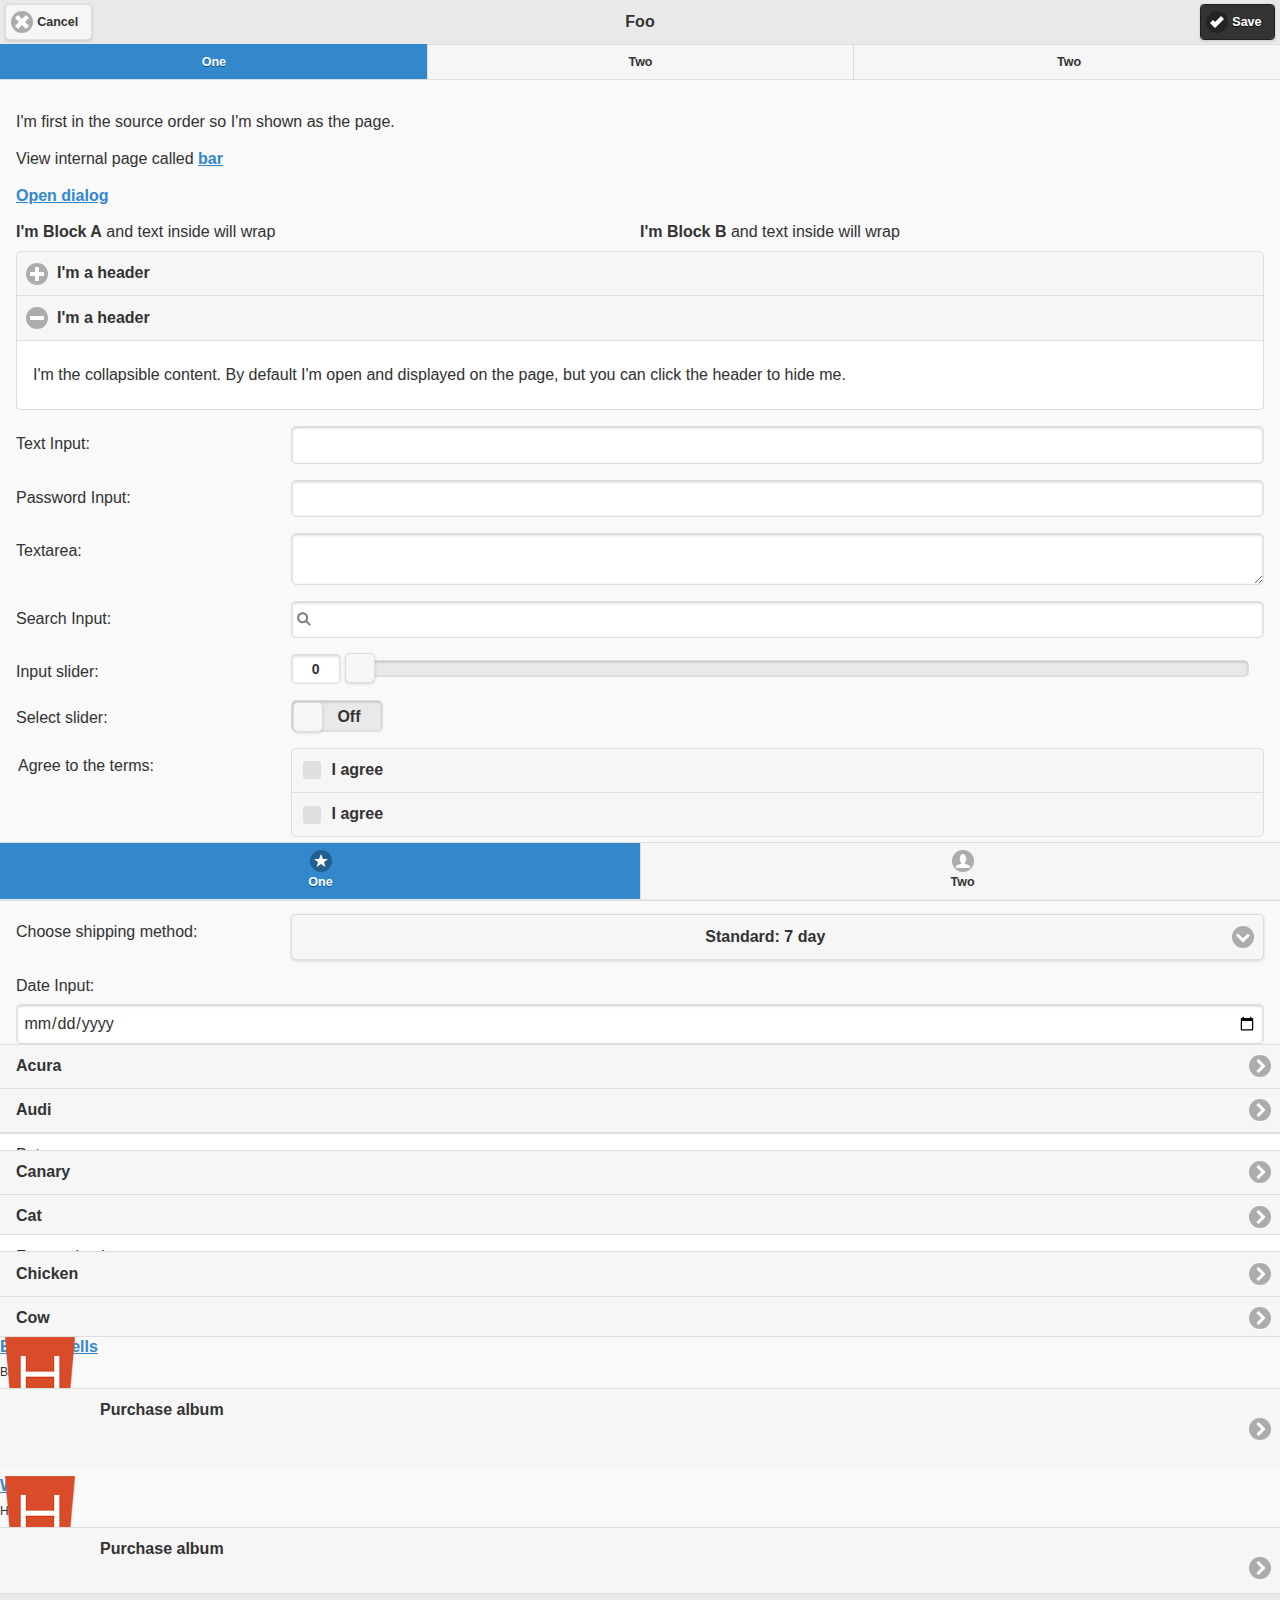
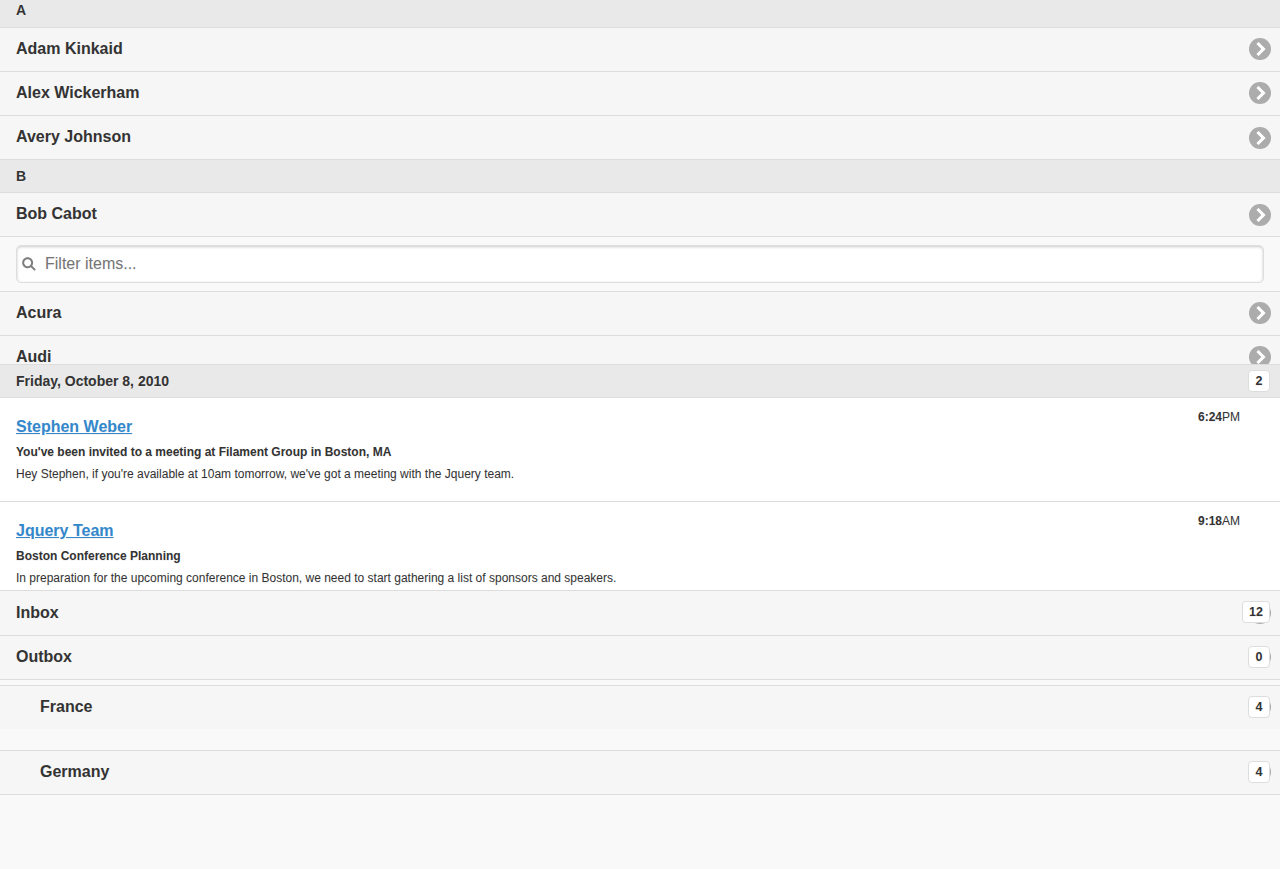
<file: mb/Demo/2.html>
<!DOCTYPE html>
<html>

	<head>
		<meta charset="UTF-8">
		<title></title>
		<link rel="stylesheet" type="text/css" href="../jquery.mobile-1.4.5/jquery.mobile-1.4.5.min.css" />
		<script src="../jquery.mobile-1.4.5/jquery-2.1.4.min.js" type="text/javascript" charset="utf-8"></script>
		<script src="../jquery.mobile-1.4.5/jquery.mobile-1.4.5.min.js" type="text/javascript" charset="utf-8"></script>

	</head>

	<body>
		<!-- Start of first page -->
		<div data-role="page" id="foo" data-fullscreen="true">
			<div data-role="header" data-position="fixed">
				<a href="" data-icon="delete">Cancel</a>
				<h1>Foo</h1>
				<a href="index.html" data-icon="check" data-theme="b">Save</a>
				<div data-role="navbar">

					<ul>

						<li>
							<a href="a.html" class="ui-btn-active">One</a>
						</li>

						<li>
							<a href="b.html">Two</a>
						</li>
						<li>
							<a href="b.html">Two</a>
						</li>
					</ul>
				</div>
			</div>
			<!-- /header -->
			<div data-role="content">
				<p>I'm first in the source order so I'm shown as the page.</p>
				<p>View internal page called
					<a href="#bar">bar</a>
				</p>
				<a href="one.html" data-rel="dialog" data-transition="flip">Open dialog</a>
				<!--data-transition:转场效果pop、sildeup、flip-->
				<br />
				<p></p>
				<div class="ui-grid-a">

					<div class="ui-block-a"><strong>I'm Block A</strong> and text inside will wrap</div>

					<div class="ui-block-b"><strong>I'm Block B</strong> and text inside will wrap</div>
				</div>
				<!-- /grid-a -->
				<div data-role="collapsible-set">
					<div data-role="collapsible">
						<div data-role="collapsible">

							<h3>I'm a header</h3>
							<p>I'm the collapsible content. By default I'm open and displayed on the page, but you can click the header to hide me.</p>
						</div>
						<h3>I'm a header</h3>
						<p>I'm the collapsible content. By default I'm open and displayed on the page, but you can click the header to hide me.</p>
					</div>
					<div data-role="collapsible" data-collapsed="false">

						<h3>I'm a header</h3>
						<p>I'm the collapsible content. By default I'm open and displayed on the page, but you can click the header to hide me.</p>
					</div>
				</div>
				<div data-role="fieldcontain">
					<label for="name">Text Input:</label>
					<input type="text" name="name" id="name" value="" />
				</div>
				<div data-role="fieldcontain">
					<label for="password">Password Input:</label>
					<input type="password" name="password" id="password" value="" />
				</div>
				<div data-role="fieldcontain">
					<label for="textarea">Textarea:</label>
					<textarea cols="40" rows="8" name="textarea" id="textarea"></textarea>
				</div>
				<div data-role="fieldcontain">
					<label for="search">Search Input:</label>
					<input type="search" name="password" id="search" value="" />
				</div>
				<div data-role="fieldcontain">
					<label for="slider">Input slider:</label>
					<input type="range" name="slider" id="slider" value="0" min="0" max="100" />
				</div>
				<div data-role="fieldcontain">
					<label for="slider">Select slider:</label>
					<select name="slider" id="slider" data-role="slider">
						<option value="off">Off</option>
						<option value="on">On</option>
					</select>
				</div>
				<div data-role="fieldcontain">
					<fieldset data-role="controlgroup">
						<legend>Agree to the terms:</legend>
						<input type="checkbox" name="checkbox-1" id="checkbox-1" class="custom" />
						<label for="checkbox-1">I agree</label>
						<input type="checkbox" name="checkbox-4" id="checkbox-4" class="custom" />
						<label for="checkbox-4">I agree</label>
					</fieldset>
				</div>
				<div data-role="fieldcontain">
					<fieldset data-role="controlgroup" data-type="horizontal" data-role="fieldcontain">
						<legend>Agree to the terms:</legend>
						<input type="checkbox" name="checkbox-2" id="checkbox-2" class="custom" />
						<label for="checkbox-2">I agree</label>
						<input type="checkbox" name="checkbox-3" id="checkbox-3" class="custom" />
						<label for="checkbox-3">I agree</label>
					</fieldset>
				</div>

				<div data-role="fieldcontain">
					<label for="select-choice-1" class="select">Choose shipping method:</label>
					<select name="select-choice-1" id="select-choice-1">

						<option value="standard">Standard: 7 day</option>

						<option value="rush">Rush: 3 days</option>

						<option value="express">Express: next day</option>

						<option value="overnight">Overnight</option>
					</select>
				</div>

				<label for="date">Date Input:</label>
				<input type="date" name="date" id="date" value="" />

				<p></p>
				<ul data-role="listview">

					<li>
						<a href="index.html">Acura</a>
					</li>

					<li>
						<a href="index.html">Audi</a>
					</li>
				</ul>

				<p></p>
				<ul data-role="listview">

					<li>Pets
						<ul data-role="listview">

							<li>
								<a href="index.html">Canary</a>
							</li>

							<li>
								<a href="index.html">Cat</a>
							</li>
						</ul>
					</li>

					<li>Farm animals
						<ul data-role="listview">

							<li>
								<a href="index.html">Chicken</a>
							</li>

							<li>
								<a href="index.html">Cow</a>
							</li>
						</ul>
					</li>
				</ul>

				<p></p>
				<ul data-role="listview" data-split-icon="gear" data-split-theme="d">

					<li>
						<img src="../img/HBuilder.png" />
						<h3><a href="index.html">Broken Bells</a></h3>
						<p>Broken Bells</p>

						<a href="lists-split-purchase.html" data-rel="dialog" data-transition="slideup">Purchase album</a>
					</li>

					<li>
						<img src="../img/HBuilder.png" />
						<h3><a href="index.html">Warning</a></h3>
						<p>Hot Chip</p>

						<a href="lists-split-purchase.html" data-rel="dialog" data-transition="slideup">Purchase album</a>
					</li>

				</ul>

				<ul data-role="listview">

					<li data-role="list-divider">A</li>

					<li>
						<a href="index.html">Adam Kinkaid</a>
					</li>

					<li>
						<a href="index.html">Alex Wickerham</a>
					</li>

					<li>
						<a href="index.html">Avery Johnson</a>
					</li>

					<li data-role="list-divider">B</li>

					<li>
						<a href="index.html">Bob Cabot</a>
					</li>

				</ul>
				<div data-role="fieldcontain">
					<ul data-role="listview" data-filter="true">

						<li>
							<a href="index.html">Acura</a>
						</li>

						<li>
							<a href="index.html">Audi</a>
						</li>
					</ul>
				</div>
				<div data-role="fieldcontain">
					<ul data-role="listview">
					
						<li data-role="list-divider">Friday, October 8, 2010 <span class="ui-li-count">2</span></li>
					
						<li>
						
							<h3><a href="index.html">Stephen Weber</a></h3>
							<p><strong>You've been invited to a meeting at Filament Group in Boston, MA</strong></p>
						
							<p>Hey Stephen, if you're available at 10am tomorrow, we've got a meeting with the Jquery team.</p>
						
							<p class="ui-li-aside"><strong>6:24</strong>PM</p>
							</li>
					
						<li>
						
							<h3><a href="index.html">Jquery Team</a></h3>
							<p><strong>Boston Conference Planning</strong></p>
						
							<p>In preparation for the upcoming conference in Boston, we need to start gathering a list of sponsors and speakers.</p>
						
							<p class="ui-li-aside"><strong>9:18</strong>AM</p>
							</li>
					</ul>
					<ul data-role="listview">
					
						<li>
							<a href="index.html">Inbox</a> <span class="ui-li-count">12</span></li>
					
						<li>
							<a href="index.html">Outbox</a> <span class="ui-li-count">0</span></li>
					</ul>

				</div>
				<div data-role = "fieldcontain">
					<ul data-role="listview">
　<li><img src="../img/HBuilder.png" alt="France" class="ui-li-icon"><a href="index.html">France</a> <span class="ui-li-count">4</span></li>
　 <li><img src="../img/HBuilder.png" alt="Germany" class="ui-li-icon"><a href="index.html">Germany</a> <span class="ui-li-count">4</span></li>
</ul>

				</div>

			</div>
			<!-- /content -->
			<div data-role="footer" data-position="fixed">
				<!--<div data-role = "controlgroup" data-type = "horizontal">
					<a href="one.html" data-role = "button" data-icon = "plus">ADD</a>
					<a href="2.html" data-role = "button" data-icon = "arrow-u">up</a>
				</div>-->
				<div data-role="navbar">

					<ul>

						<li>
							<a href="a.html" class="ui-btn-active" data-icon="star">One</a>
						</li>

						<li>
							<a href="b.html" data-icon="user">Two</a>
						</li>
					</ul>
				</div>
			</div>
			<!-- /header -->
		</div>
		<!-- /page -->

		<!-- Start of second page -->
		<div data-role="page" id="bar">
			<div data-role="header">
				<h1>Bar</h1>
			</div>
			<!-- /header -->
			<div data-role="content">
				<p>I'm first in the source order so I'm shown as the page.</p>
				<p>
					<a href="#foo">Back to foo</a>
				</p>
			</div>
			<!-- /content -->
			<div data-role="footer">
				<h4>Page Footer</h4>
			</div>
			<!-- /header -->
		</div>
		<!-- /page -->

	</body>
	<script type="text/javascript">
		$(document).ready(function() {
			$("input[type=range]").val(60).slider("refresh");

			//			var myswitch = $("select#bar");	myswitch[0].selectedIndex = 1;
			//			myswitch .slider("refresh");

		});
	</script>

</html>
</file>
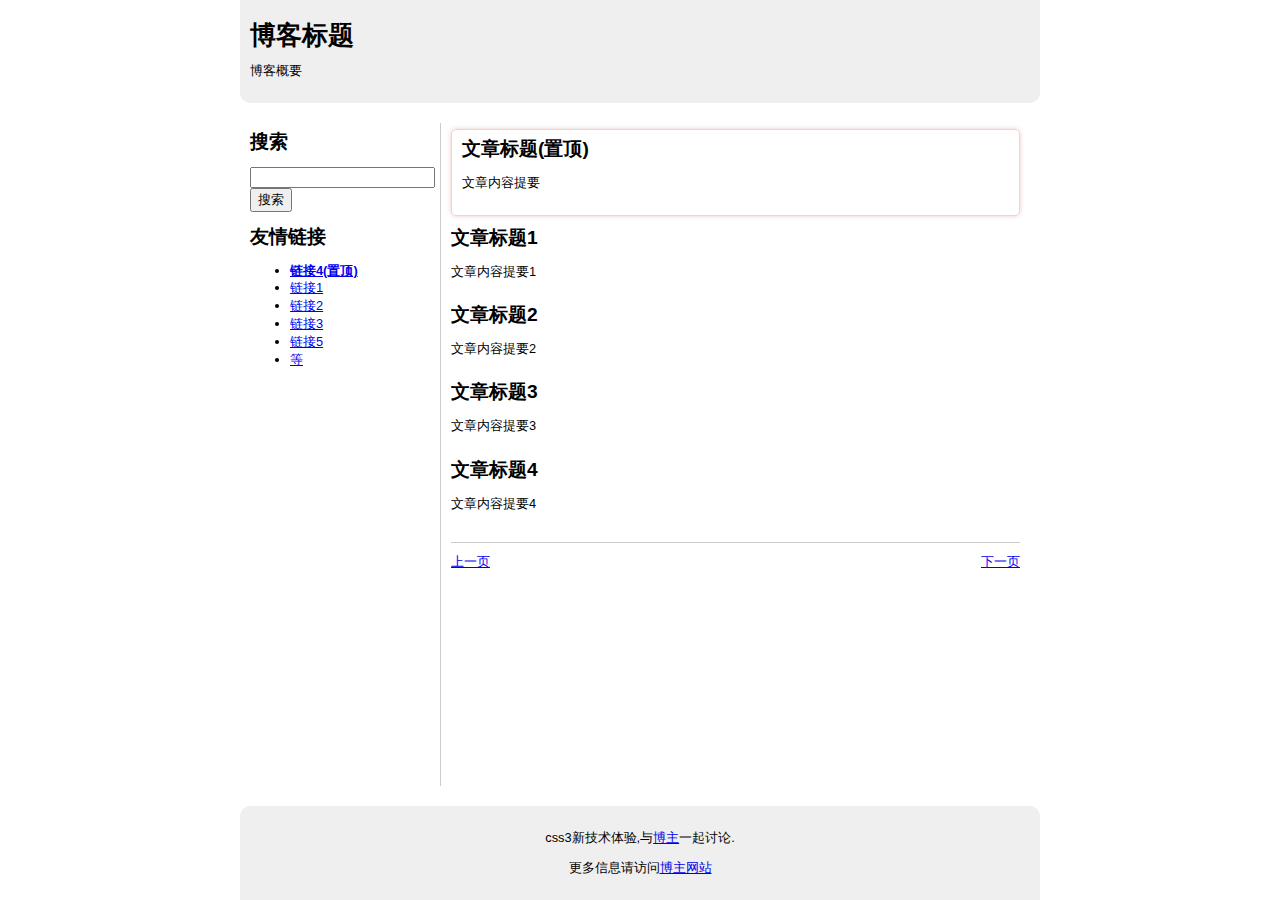
<file: mb/Demo/blogpage.html>
<!DOCTYPE html>
<html>
	<head>
		<meta charset="UTF-8">
		<title></title>
		<style type="text/css">
			html,body{/*清除页边距，初始化页面的宽度和高度*/
				padding: 0;
				margin: 0;
				height: 100%;
				width: 100%;
			}
			body{/*body元素定义为弹性盒子*/
				font: 0.8em arial,helvetica,sans-serif;
				line-height: 1.4em;
				/*定义弹性盒子*/
				display: -moz-box;
				display: -webkit-box;
				display: box;
				/*水平并列布局*/
				-moz-box-orient: horizontal;
				-webkit-box-orient: horizontal;
				box-orient:horizontal;
				/*设置盒子内元素水平居中*/
				-moz-box-pack: center;
				-webkit-box-pack: center;
				box-pack:center;
			}
			#page{/*网页内容包含框样式*/
				height: 100%;
				max-width: 800px;
				/*定义为弹性盒子*/
				display: -moz-box;
				display: -webkit-box;
				display: box;
				/*定义垂直布局，实现三行布局效果*/
				-moz-box-orient: vertical;
				-webkit-box-orient: vertical;
				box-orient:vertical;
				/*定义为弹性尺寸，由于是单列显示，故充满整个页面，
				 但是max-width属性限制网页内容最宽显示为800px*/
				-moz-box-flex: 1;
				-webkit-box-flex: 1;
				box-flex:1;
			}
			/*标题行、主体区域、页脚行*/
			header{
				/*标题行样式*/
				display: block;
				padding: 10px;
				background: #efefef;
				margin-bottom: 20px;
				/*设置左下和右下圆角效果*/
				-moz-border-radius: 0 0 10px 10px;
				-webkit-border-radius: 0 0 10px 10px;
				border-radius: 0 0 10px 10px;
			}
			footer{/*页脚行样式*/
				display: block;
				padding: 10px;
				background: #EFEFEF;
				text-align: center;
				margin-top: 20px;
				/*设置左上和右上圆角效果*/
				-moz-border-radius: 10px 10px 0 0;
				-webkit-border-radius: 10px 10px 0 0;
				border-radius: 10px 10px 0 0;
			}
			#main{/*主体区域样式*/
				/*定义弹性盒子*/
				display: -moz-box;
				display: -webkit-box;
				display: box;
				/*设置水平布局*/
				-moz-box-orient: horizontal;
				-webkit-box-orient: horizontal;
				box-orient:horizontal;
				/*挤占#page盒子内所有剩余空间*/
				-moz-box-flex: 1;
				-webkit-box-flex: 1;
				box-flex:1;
				/*反向排列布局，让任务栏居左显示*/
				-moz-box-direction: reverse;
				-webkit-box-direction: reverse;
				box-direction:reverse;
			}
			section{
				display: block;/*块状显示内容分区*/
			}
			/*博文列表区域的样式*/
			#content{/*博文列表区域样式*/
				padding: 0 20px 10px 10px;
				/*定义弹性盒子*/
				display: -moz-box;
				display: -webkit-box;
				display: box;
				/*垂直显示博文列表*/
				-moz-box-orient: vertical;
				-webkit-box-orient: vertical;
				box-orient:vertical;
				/*挤满固定任务栏区域外的所有富余空间*/
				-moz-box-flex: 1;
				-webkit-box-flex: 1;
				box-flex:1;
				/*设置正常布局排列顺序*/
				-moz-box-direction: normal;
				-webkit-box-direction: normal;
				box-direction:normal;
			}
			#content article{/*文章列表样式*/
				display: block;
				margin: 0.5em 0;
				/*普通博文排在下面,指定博文排在上面*/
				-moz-box-ordinal-group: 2;
				-webkit-box-ordinal-group: 2;
				box-ordinal-group:2;
			}
			#content article h2{margin-top: 0;}
			#content nav{/*分页导航样式*/
				border-top: 1px solid #CCCCCC;
				padding-top: 10px;
				margin-top: 10px;
				/*定义弹性盒子*/
				display: -moz-box;
				display: -webkit-box;
				display: box;
				/*水平显示分页导航链接*/
				-moz-box-orient: horizontal;
				-webkit-box-orient: horizontal;
				box-orient:horizontal;
				/*分页导航按默认顺序排在底部*/
				-moz-box-ordinal-group: 2;
				-webkit-box-ordinal-group: 2;
				box-ordinal-group:2;
			}
			#content nav a{/*定义导航链接的样式*/
				display: block;
				/*平均分布两个导航按钮的空间*/
				-moz-box-flex: 1;
				-webkit-box-flex: 1;
				box-flex:1;
			}
			#content nav a:last-child{text-align: right;}
			#content .topgroup{/*置顶博文样式*/
				/*设置置顶博文显示在顶部*/
				-moz-box-ordinal-group: 1;
				-webkit-box-ordinal-group: 1;
				box-ordinal-group:1;
				/*为置顶博文添加阴影效果*/
				-moz-box-shadow:0 0 5px #ECC;
				-webkit-box-shadow: 0 0 5px #ECC;
				box-shadow: 0 0 5px #ECC;
				/*为置顶博文设计圆角效果*/
				-moz-border-radius: 5px;
				-webkit-border-radius: 5px;
				border-radius: 5px;
				border: 1px solid #FCC;
				padding: 10px;
			}
			#content .topgroup h2{margin-top: 0;}
			/*任务栏区域样式*/
			#sidebar{/*任务栏样式*/
				width: 180px;/*设置任务栏的宽度为固定值*/
				padding: 10px;
				border-right: 1px solid #CCC;
			}
			#sidebar div:first-of-type h2:first-of-type{margin-top: 0;}
			#sidebar ul{/*定义任务栏的列表样式*/
				/*定义弹性盒子*/
				display: -moz-box;
				display: -webkit-box;
				display: box;
				/*设置任务栏列表项垂直分布显示*/
				-moz-box-orient: vertical;
				-webkit-box-orient: vertical;
				box-orient:vertical;
				/*按正常顺序显示*/
				-moz-box-direction: normal;
				-webkit-box-direction: normal;
				box-direction:normal;
			}
			#sidebar .topgroup{/*任务栏列表中的置顶样式类*/
				/*在所在盒子内第一个显示*/
				-moz-box-ordinal-group: 1;
				-webkit-box-ordinal-group: 1;
				box-ordinal-group:1;
				font-weight: bold;
			}
			#sidebar li{/*定义列表项样式*/
				/*普通列表项在后面按顺序显示*/
				-moz-box-ordinal-group: 2;
				-webkit-box-ordinal-group: 2;
				box-ordinal-group:2;
			}
			#sidebar form{
				/*定义弹性盒子*/
				display: -moz-box;
				display: -webkit-box;
				display: box;
				/*水平显示表单域*/
				-moz-box-orient: horizontal;
				-webkit-box-orient: horizontal;
				box-orient:horizontal;
			}
			#sidebar form input[type="text"]{/*定义输入文本框挤满富余空间*/
				-moz-box-flex: 1;
				-webkit-box-flex: 1;
				box-flex:1;
				
			}
		</style>
	</head>
	<body>
		<div id="page">
			<header>
				<h1>博客标题</h1>
				<p>博客概要</p>
			</header>
			<div id="main">
				<section id="content">
					<article>
						<h2>文章标题1</h2>
						<p>文章内容提要1</p>
					</article>
					<article>
						<h2>文章标题2</h2>
						<p>文章内容提要2</p>
					</article>
					<article class="topgroup">
						<h2>文章标题(置顶)</h2>
						<p>文章内容提要</p>
					</article>
					<article>
						<h2>文章标题3</h2>
						<p>文章内容提要3</p>
					</article>
					<article>
						<h2>文章标题4</h2>
						<p>文章内容提要4</p>
					</article>
					<nav>
						<a href="#">上一页</a>
						<a href="#">下一页</a>
					</nav>
				</section>
				<section id="sidebar">
					<div>
						<h2>
							<label for="recherche">搜索</label>
						</h2>
						<form action="#">
							<input type="text" id="recherche"/>
							<input type="submit" value="搜索" />
						</form>
					</div>
					<div>
						<h2>友情链接</h2>
						<ul>
							<li><a href="#">链接1</a></li>
							<li><a href="#">链接2</a></li>
							<li><a href="#">链接3</a></li>
							<li class="topgroup"><a href="#">链接4(置顶)</a></li>
							<li><a href="#">链接5</a></li>
							<li><a href="#">等</a></li>
						</ul>
					</div>
				</section>
			</div>
			<footer>
				<p>css3新技术体验,与<a href="#">博主</a>一起讨论.</p>
				<p>更多信息请访问<a href="#">博主网站</a></p>
			</footer>
		</div>
	</body>
</html>
</file>
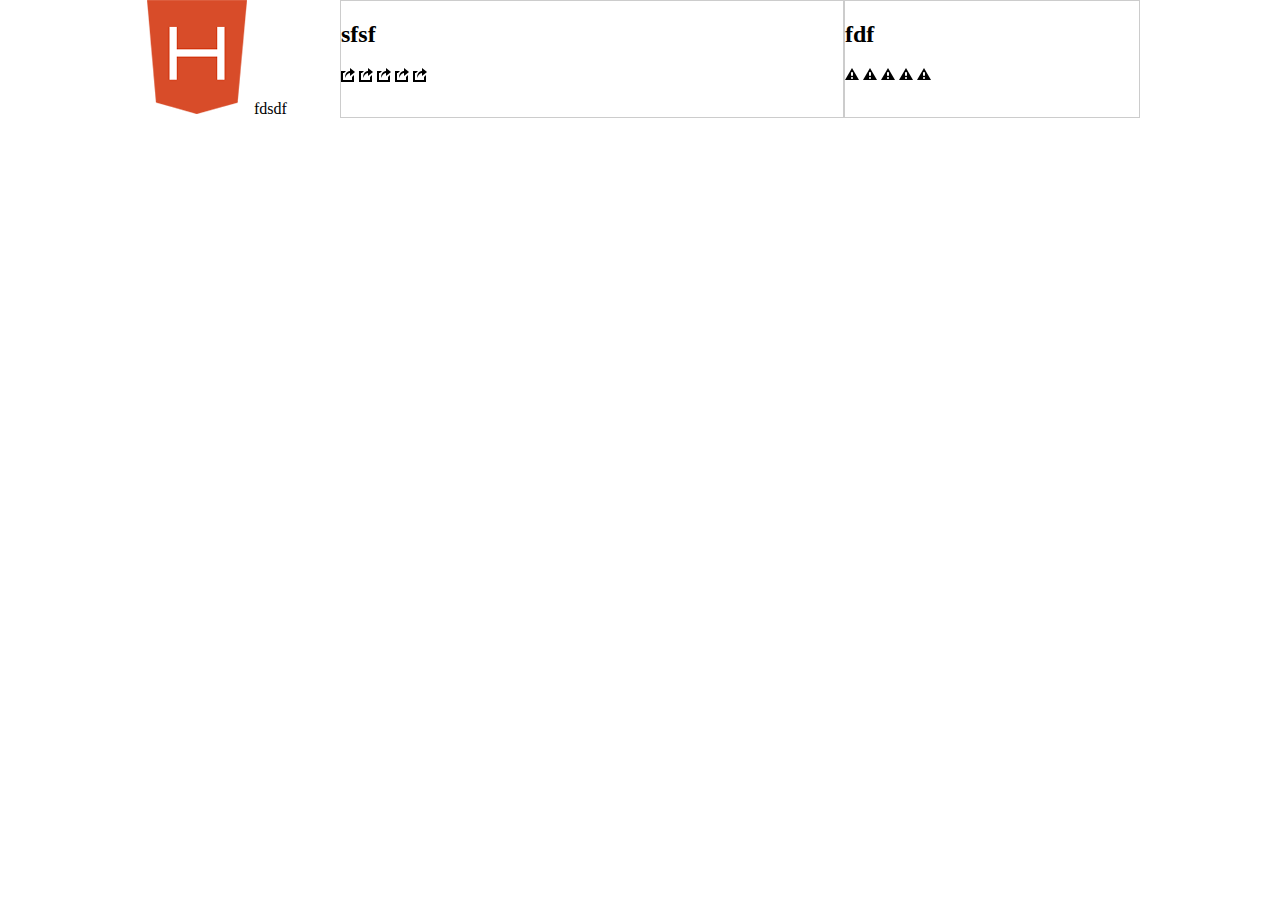
<file: mb/Demo/boxtest.html>
<!DOCTYPE html>
<html>
	<head>
		<meta charset="UTF-8">
		<title></title>
		<style type="text/css">
			body {margin: 0;padding: 0;text-align: center;}
			#box {
				margin: auto;
				text-align: left;
				width: 1000px;
				overflow: hidden;
			}
			#box {
				display: -moz-box;
				display: -webkit-box;
				display: box;
				box-orient: horizontal;
				-moz-box-orient: horizontal;
				-webkit-box-orient: horizontal;
				/*-moz-box-direction: reverse;*/
				/*box-direction:reverse;*/
			}
			#box1 { width: 200px;			}
			#box2, #box3{
				border: solid 1px #ccc;
			}
			#box2 {
				-moz-box-flex: 4;
				-webkit-box-flex: 4;
				box-flex: 4;
			}
			#box3 {
				-moz-box-flex: 2;
				-webkit-box-flex: 2;
				box-flex: 2;
			}
		</style>
	</head>
	<body>
		<div id="box">
			<div id="box1"><img src="../img/HBuilder.png"/><a>fdsdf</a></div>
			<div id="box2">
				<h2>sfsf</h2>
				<img src="../jquery.mobile-1.4.5/images/icons-png/action-black.png" />
				<img src="../jquery.mobile-1.4.5/images/icons-png/action-black.png" />
				<img src="../jquery.mobile-1.4.5/images/icons-png/action-black.png" />
				<img src="../jquery.mobile-1.4.5/images/icons-png/action-black.png" />
				<img src="../jquery.mobile-1.4.5/images/icons-png/action-black.png" />
			</div>
			<div id="box3">
				<h2>fdf</h2>
				<img src="../jquery.mobile-1.4.5/images/icons-png/alert-black.png" />
				<img src="../jquery.mobile-1.4.5/images/icons-png/alert-black.png" />
				<img src="../jquery.mobile-1.4.5/images/icons-png/alert-black.png" />
				<img src="../jquery.mobile-1.4.5/images/icons-png/alert-black.png" />
				<img src="../jquery.mobile-1.4.5/images/icons-png/alert-black.png" />
			</div>
		</div>
	</body>
</html>
</file>
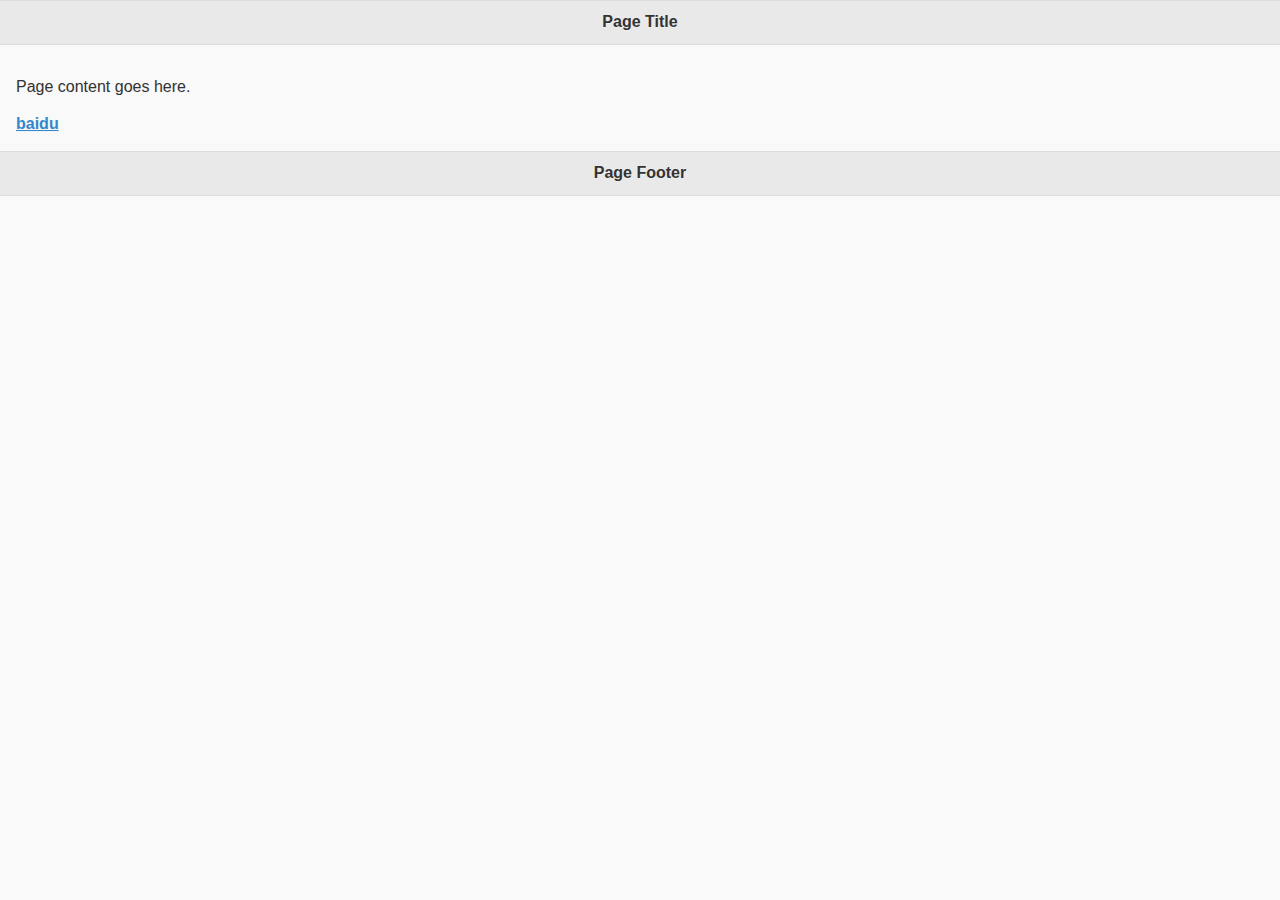
<file: mb/Demo/jqmoblietest.html>
<!DOCTYPE html>
<html>

	<head>
		<meta charset="UTF-8">
		<title>jQuery Mobile</title>
		<link rel="stylesheet" type="text/css" href="../jquery.mobile-1.4.5/jquery.mobile-1.4.5.min.css"/>
		<script src="../jquery.mobile-1.4.5/jquery-2.1.4.min.js" type="text/javascript" charset="utf-8"></script>
		<script src="../jquery.mobile-1.4.5/jquery.mobile-1.4.5.min.js" type="text/javascript" charset="utf-8"></script>
	</head>

	<body>
		<div data-role="page">

		
			<div data-role="header">
			
				<h1>Page Title</h1>
			</div>
			<!-- /header -->

		
			<div data-role="content">
			
				<p>Page content goes here.</p>
				<a href="http://www.baidu.com">baidu</a>
				</div>
			<!-- /content -->

		
			<div data-role="footer">
			
				<h4>Page Footer</h4>
			</div>
			<!-- /footer -->
			</div>
		<!-- /page -->

	</body>
	
</html>
</file>
